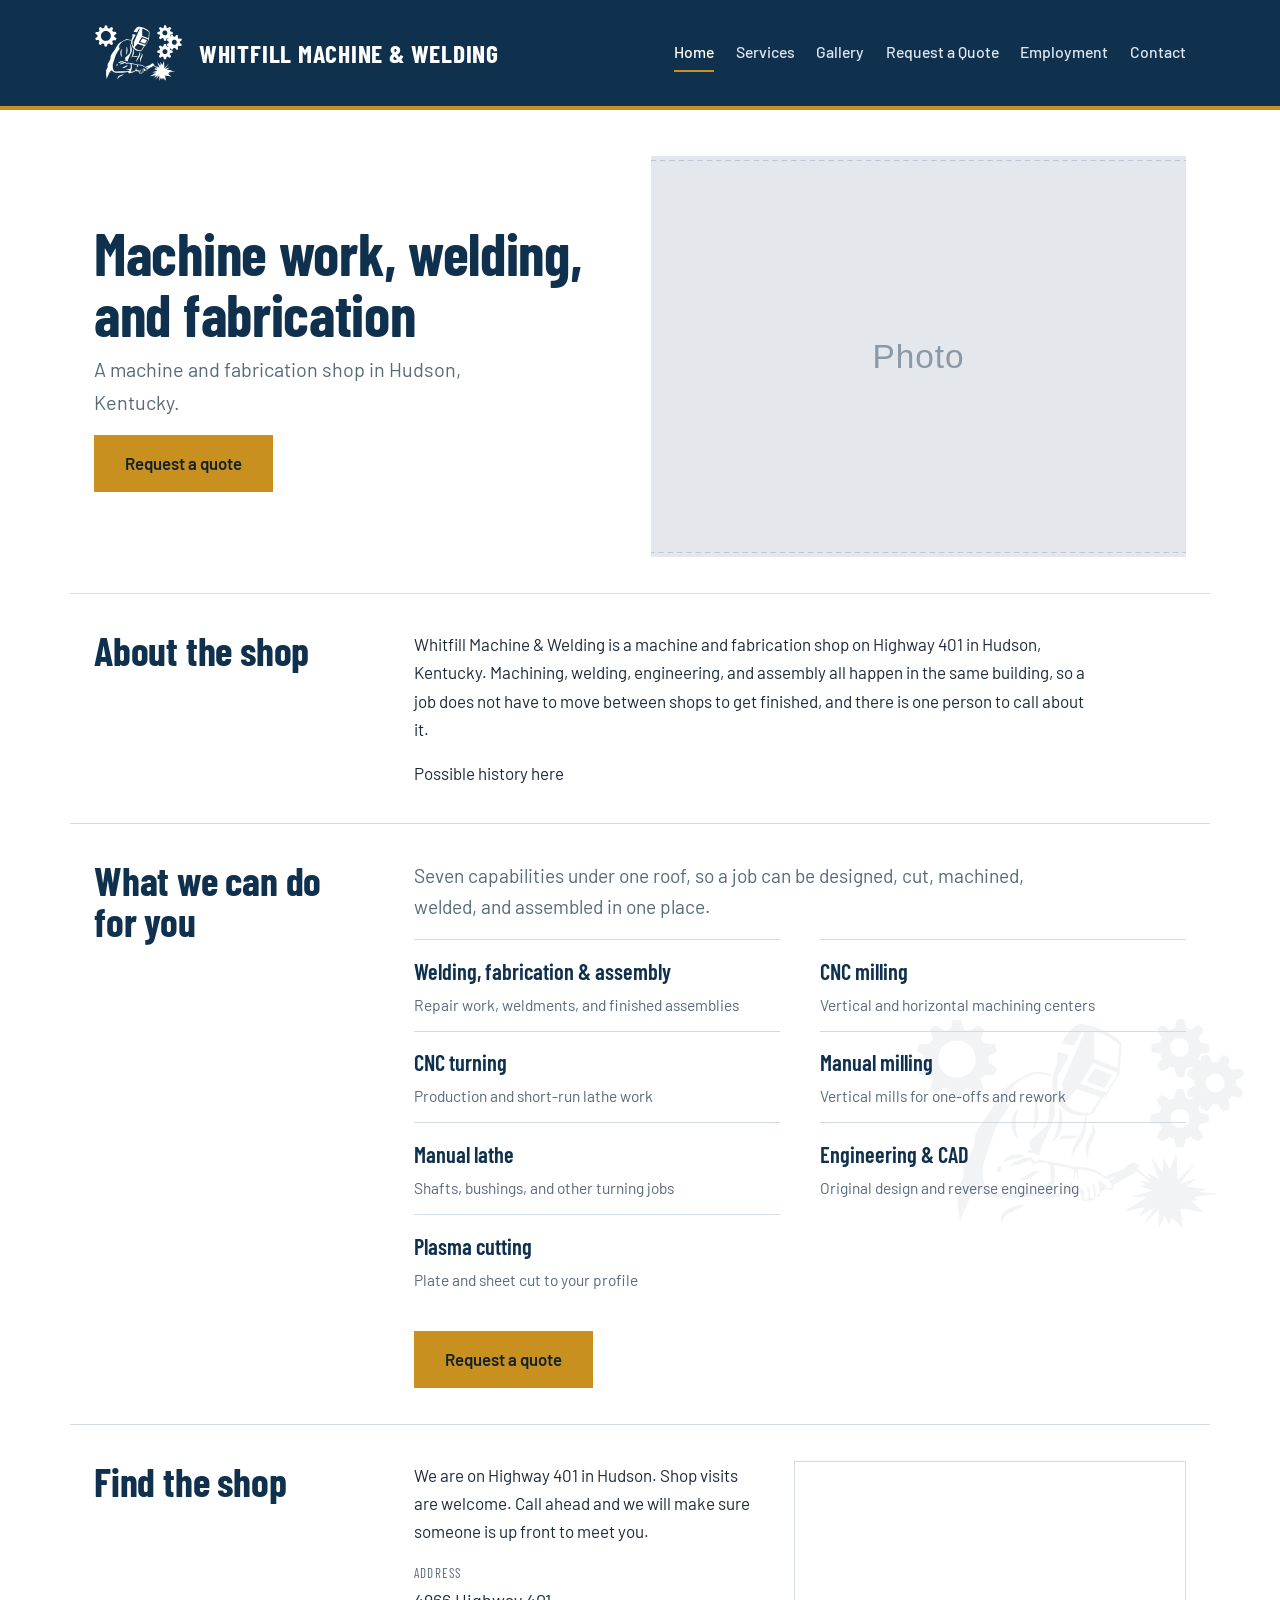
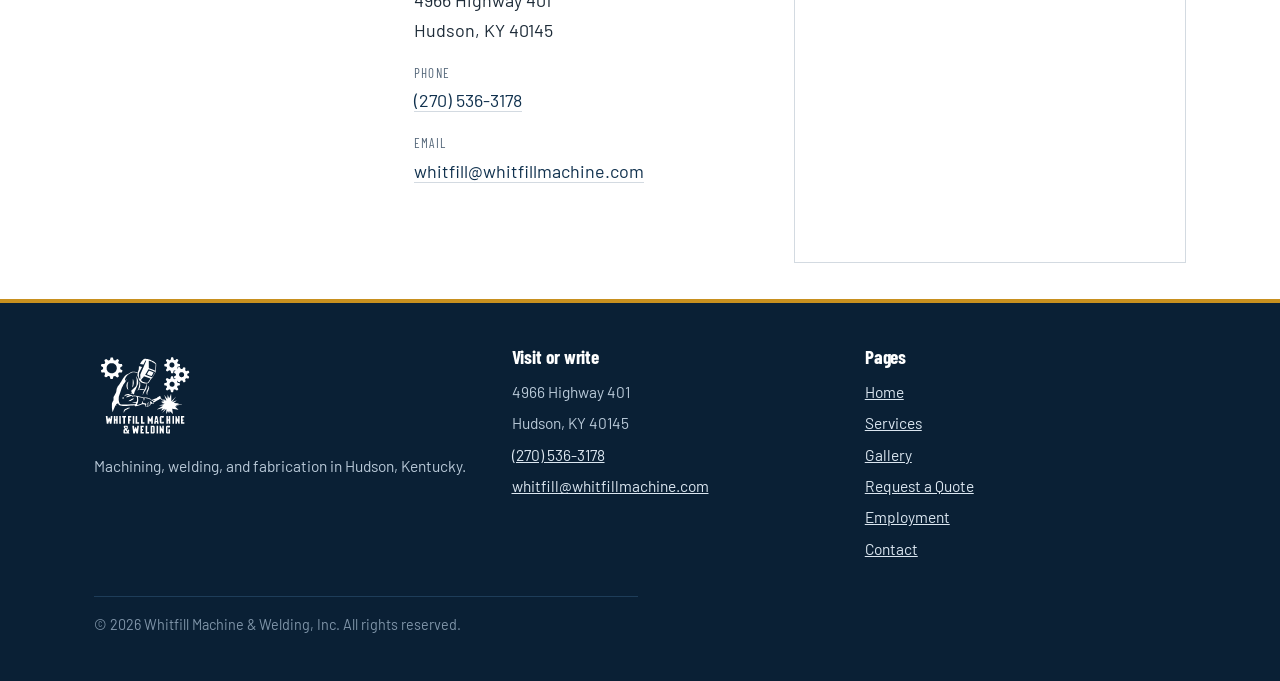
<file: index.html>
<!DOCTYPE html>
<html lang="en">
<head>
<meta charset="utf-8">
<meta name="viewport" content="width=device-width, initial-scale=1">
<title>Home | Whitfill Machine &amp; Welding</title>
<meta name="description" content="Whitfill Machine &amp; Welding, Inc. Machining, welding, and fabrication in Hudson, Kentucky.">
<link rel="canonical" href="https://whitfillmachine.com/index.html">
<meta property="og:type" content="website">
<meta property="og:site_name" content="Whitfill Machine &amp; Welding">
<meta property="og:title" content="Home | Whitfill Machine &amp; Welding">
<meta property="og:description" content="Whitfill Machine &amp; Welding, Inc. Machining, welding, and fabrication in Hudson, Kentucky.">
<meta property="og:url" content="https://whitfillmachine.com/index.html">
<meta property="og:image" content="https://whitfillmachine.com/assets/img/og-image.png">
<meta name="twitter:card" content="summary_large_image">
<link rel="icon" href="assets/img/mark-navy.svg" type="image/svg+xml">
<link rel="preconnect" href="https://fonts.googleapis.com">
<link rel="preconnect" href="https://fonts.gstatic.com" crossorigin>
<link href="https://fonts.googleapis.com/css2?family=Barlow+Condensed:wght@500;600;700&family=Barlow:wght@400;500;600&display=swap" rel="stylesheet">
<link rel="stylesheet" href="assets/css/style.css">
</head>
<body>
<a class="skip" href="#main">Skip to content</a>

<header class="masthead">
  <div class="wrap masthead__inner">
    <a class="brand" href="index.html">
      <img src="assets/img/mark-white.svg" alt="">
      <span class="brand__name">Whitfill Machine &amp; Welding</span>
    </a>
    <nav class="nav" aria-label="Main">
      <ul><li><a href="index.html" aria-current="page">Home</a></li><li><a href="services.html">Services</a></li><li><a href="gallery.html">Gallery</a></li><li><a href="quote.html">Request a Quote</a></li><li><a href="employment.html">Employment</a></li><li><a href="contact.html">Contact</a></li></ul>
    </nav>
  </div>
</header>

<main id="main">
  <section class="section hero">
    <div class="wrap hero__grid">
      <div>
        <h1>Machine work, welding, and fabrication</h1>
        <p class="lede">A machine and fabrication shop in Hudson, Kentucky.</p>
        <p><a class="btn" href="quote.html">Request a quote</a></p>
      </div>
      <img class="hero__photo" src="assets/img/placeholder-hero.svg" alt="">
    </div>
  </section>

  <section class="section section--divided">
    <div class="wrap editorial">
      <div>
        <h2>About the shop</h2>
      </div>
      <div>
        <p>Whitfill Machine &amp; Welding is a machine and fabrication shop on Highway 401 in
           Hudson, Kentucky. Machining, welding, engineering, and assembly all happen in the
           same building, so a job does not have to move between shops to get finished, and
           there is one person to call about it.</p>
        <p>Possible history here</p>
      </div>
    </div>
  </section>

  <section class="section section--divided section--mark">
    <div class="wrap editorial">
      <div>
        <h2>What we can do for you</h2>
      </div>
      <div>
        <p class="lede">Seven capabilities under one roof, so a job can be designed, cut, machined,
           welded, and assembled in one place.</p>
        <ul class="caps"><li><a href="services.html#welding"><strong>Welding, fabrication &amp; assembly</strong><span>Repair work, weldments, and finished assemblies</span></a></li><li><a href="services.html#cnc-mill"><strong>CNC milling</strong><span>Vertical and horizontal machining centers</span></a></li><li><a href="services.html#cnc-lathe"><strong>CNC turning</strong><span>Production and short-run lathe work</span></a></li><li><a href="services.html#mill"><strong>Manual milling</strong><span>Vertical mills for one-offs and rework</span></a></li><li><a href="services.html#lathe"><strong>Manual lathe</strong><span>Shafts, bushings, and other turning jobs</span></a></li><li><a href="services.html#cad"><strong>Engineering &amp; CAD</strong><span>Original design and reverse engineering</span></a></li><li><a href="services.html#plasma"><strong>Plasma cutting</strong><span>Plate and sheet cut to your profile</span></a></li></ul>
        <p style="margin-top:1.6rem"><a class="btn" href="quote.html">Request a quote</a></p>
      </div>
    </div>
  </section>

  <section class="section section--divided">
    <div class="wrap editorial">
      <div>
        <h2>Find the shop</h2>
      </div>
      <div class="split">
        <div>
          <p>We are on Highway 401 in Hudson. Shop visits are welcome. Call ahead and we will
             make sure someone is up front to meet you.</p>
          <dl class="details">
            <dt>Address</dt>
            <dd>4966 Highway 401<br>Hudson, KY 40145</dd>
            <dt>Phone</dt>
            <dd><a href="tel:+12705363178">(270) 536-3178</a></dd>
            <dt>Email</dt>
            <dd><a href="mailto:whitfill@whitfillmachine.com">whitfill@whitfillmachine.com</a></dd>
          </dl>
        </div>
        <div class="map"><iframe title="Map to Whitfill Machine &amp; Welding, 4966 Highway 401, Hudson, Kentucky" loading="lazy" src="https://maps.google.com/maps?q=4966%20Highway%20401,%20Hudson,%20KY%2040145&amp;z=14&amp;output=embed"></iframe></div>
      </div>
    </div>
  </section>

</main>

<footer class="footer">
  <div class="wrap">
    <div class="footer__grid">
      <div>
        <img src="assets/img/logo-white.svg" alt="Whitfill Machine &amp; Welding">
        <p>Machining, welding, and fabrication in Hudson, Kentucky.</p>
      </div>
      <div>
        <h2>Visit or write</h2>
        <ul>
          <li>4966 Highway 401</li>
          <li>Hudson, KY 40145</li>
          <li><a href="tel:+12705363178">(270) 536-3178</a></li>
          <li><a href="mailto:whitfill@whitfillmachine.com">whitfill@whitfillmachine.com</a></li>
        </ul>
      </div>
      <div>
        <h2>Pages</h2>
        <ul><li><a href="index.html">Home</a></li><li><a href="services.html">Services</a></li><li><a href="gallery.html">Gallery</a></li><li><a href="quote.html">Request a Quote</a></li><li><a href="employment.html">Employment</a></li><li><a href="contact.html">Contact</a></li></ul>
      </div>
    </div>
    <p class="footer__base">&copy; 2026 Whitfill Machine &amp; Welding, Inc. All rights reserved.</p>
  </div>
</footer>
</body>
</html>
</file>
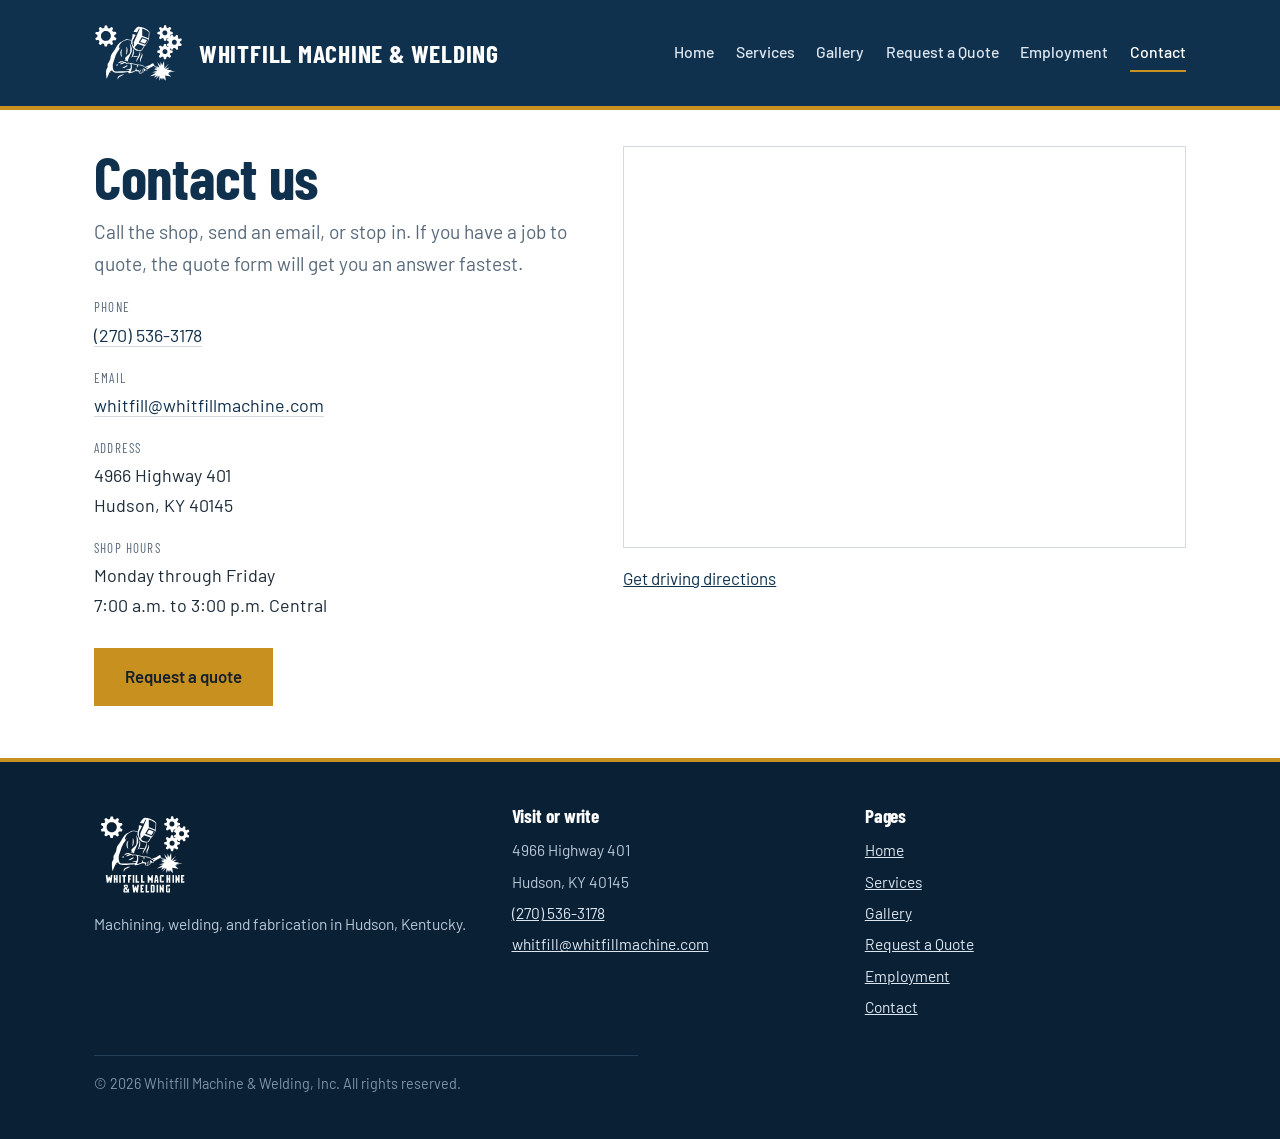
<file: contact.html>
<!DOCTYPE html>
<html lang="en">
<head>
<meta charset="utf-8">
<meta name="viewport" content="width=device-width, initial-scale=1">
<title>Contact | Whitfill Machine &amp; Welding</title>
<meta name="description" content="Phone, email, address, and a map to our shop on Highway 401 in Hudson, Kentucky.">
<link rel="canonical" href="https://whitfillmachine.com/contact.html">
<meta property="og:type" content="website">
<meta property="og:site_name" content="Whitfill Machine &amp; Welding">
<meta property="og:title" content="Contact | Whitfill Machine &amp; Welding">
<meta property="og:description" content="Phone, email, address, and a map to our shop on Highway 401 in Hudson, Kentucky.">
<meta property="og:url" content="https://whitfillmachine.com/contact.html">
<meta property="og:image" content="https://whitfillmachine.com/assets/img/og-image.png">
<meta name="twitter:card" content="summary_large_image">
<link rel="icon" href="assets/img/mark-navy.svg" type="image/svg+xml">
<link rel="preconnect" href="https://fonts.googleapis.com">
<link rel="preconnect" href="https://fonts.gstatic.com" crossorigin>
<link href="https://fonts.googleapis.com/css2?family=Barlow+Condensed:wght@500;600;700&family=Barlow:wght@400;500;600&display=swap" rel="stylesheet">
<link rel="stylesheet" href="assets/css/style.css">
</head>
<body>
<a class="skip" href="#main">Skip to content</a>

<header class="masthead">
  <div class="wrap masthead__inner">
    <a class="brand" href="index.html">
      <img src="assets/img/mark-white.svg" alt="">
      <span class="brand__name">Whitfill Machine &amp; Welding</span>
    </a>
    <nav class="nav" aria-label="Main">
      <ul><li><a href="index.html">Home</a></li><li><a href="services.html">Services</a></li><li><a href="gallery.html">Gallery</a></li><li><a href="quote.html">Request a Quote</a></li><li><a href="employment.html">Employment</a></li><li><a href="contact.html" aria-current="page">Contact</a></li></ul>
    </nav>
  </div>
</header>

<main id="main">
  <section class="section">
    <div class="wrap split">
      <div>
        <h1>Contact us</h1>
        <p class="lede">Call the shop, send an email, or stop in. If you have a job to quote,
           the quote form will get you an answer fastest.</p>
        <dl class="details">
          <dt>Phone</dt>
          <dd><a href="tel:+12705363178">(270) 536-3178</a></dd>
          <dt>Email</dt>
          <dd><a href="mailto:whitfill@whitfillmachine.com">whitfill@whitfillmachine.com</a></dd>
          <dt>Address</dt>
          <dd>4966 Highway 401<br>Hudson, KY 40145</dd>
          <dt>Shop hours</dt>
          <dd>Monday through Friday<br>7:00 a.m. to 3:00 p.m. Central</dd>
        </dl>
        <p style="margin-top:1.75rem"><a class="btn" href="quote.html">Request a quote</a></p>
      </div>
      <div>
        <div class="map"><iframe title="Map to Whitfill Machine &amp; Welding, 4966 Highway 401, Hudson, Kentucky" loading="lazy" src="https://maps.google.com/maps?q=4966%20Highway%20401,%20Hudson,%20KY%2040145&amp;z=14&amp;output=embed"></iframe></div>
        <p style="margin-top:1rem"><a href="https://www.google.com/maps/dir/?api=1&amp;destination=4966%20Highway%20401,%20Hudson,%20KY%2040145"
           target="_blank" rel="noopener">Get driving directions</a></p>
      </div>
    </div>
  </section>

</main>

<footer class="footer">
  <div class="wrap">
    <div class="footer__grid">
      <div>
        <img src="assets/img/logo-white.svg" alt="Whitfill Machine &amp; Welding">
        <p>Machining, welding, and fabrication in Hudson, Kentucky.</p>
      </div>
      <div>
        <h2>Visit or write</h2>
        <ul>
          <li>4966 Highway 401</li>
          <li>Hudson, KY 40145</li>
          <li><a href="tel:+12705363178">(270) 536-3178</a></li>
          <li><a href="mailto:whitfill@whitfillmachine.com">whitfill@whitfillmachine.com</a></li>
        </ul>
      </div>
      <div>
        <h2>Pages</h2>
        <ul><li><a href="index.html">Home</a></li><li><a href="services.html">Services</a></li><li><a href="gallery.html">Gallery</a></li><li><a href="quote.html">Request a Quote</a></li><li><a href="employment.html">Employment</a></li><li><a href="contact.html">Contact</a></li></ul>
      </div>
    </div>
    <p class="footer__base">&copy; 2026 Whitfill Machine &amp; Welding, Inc. All rights reserved.</p>
  </div>
</footer>
</body>
</html>
</file>
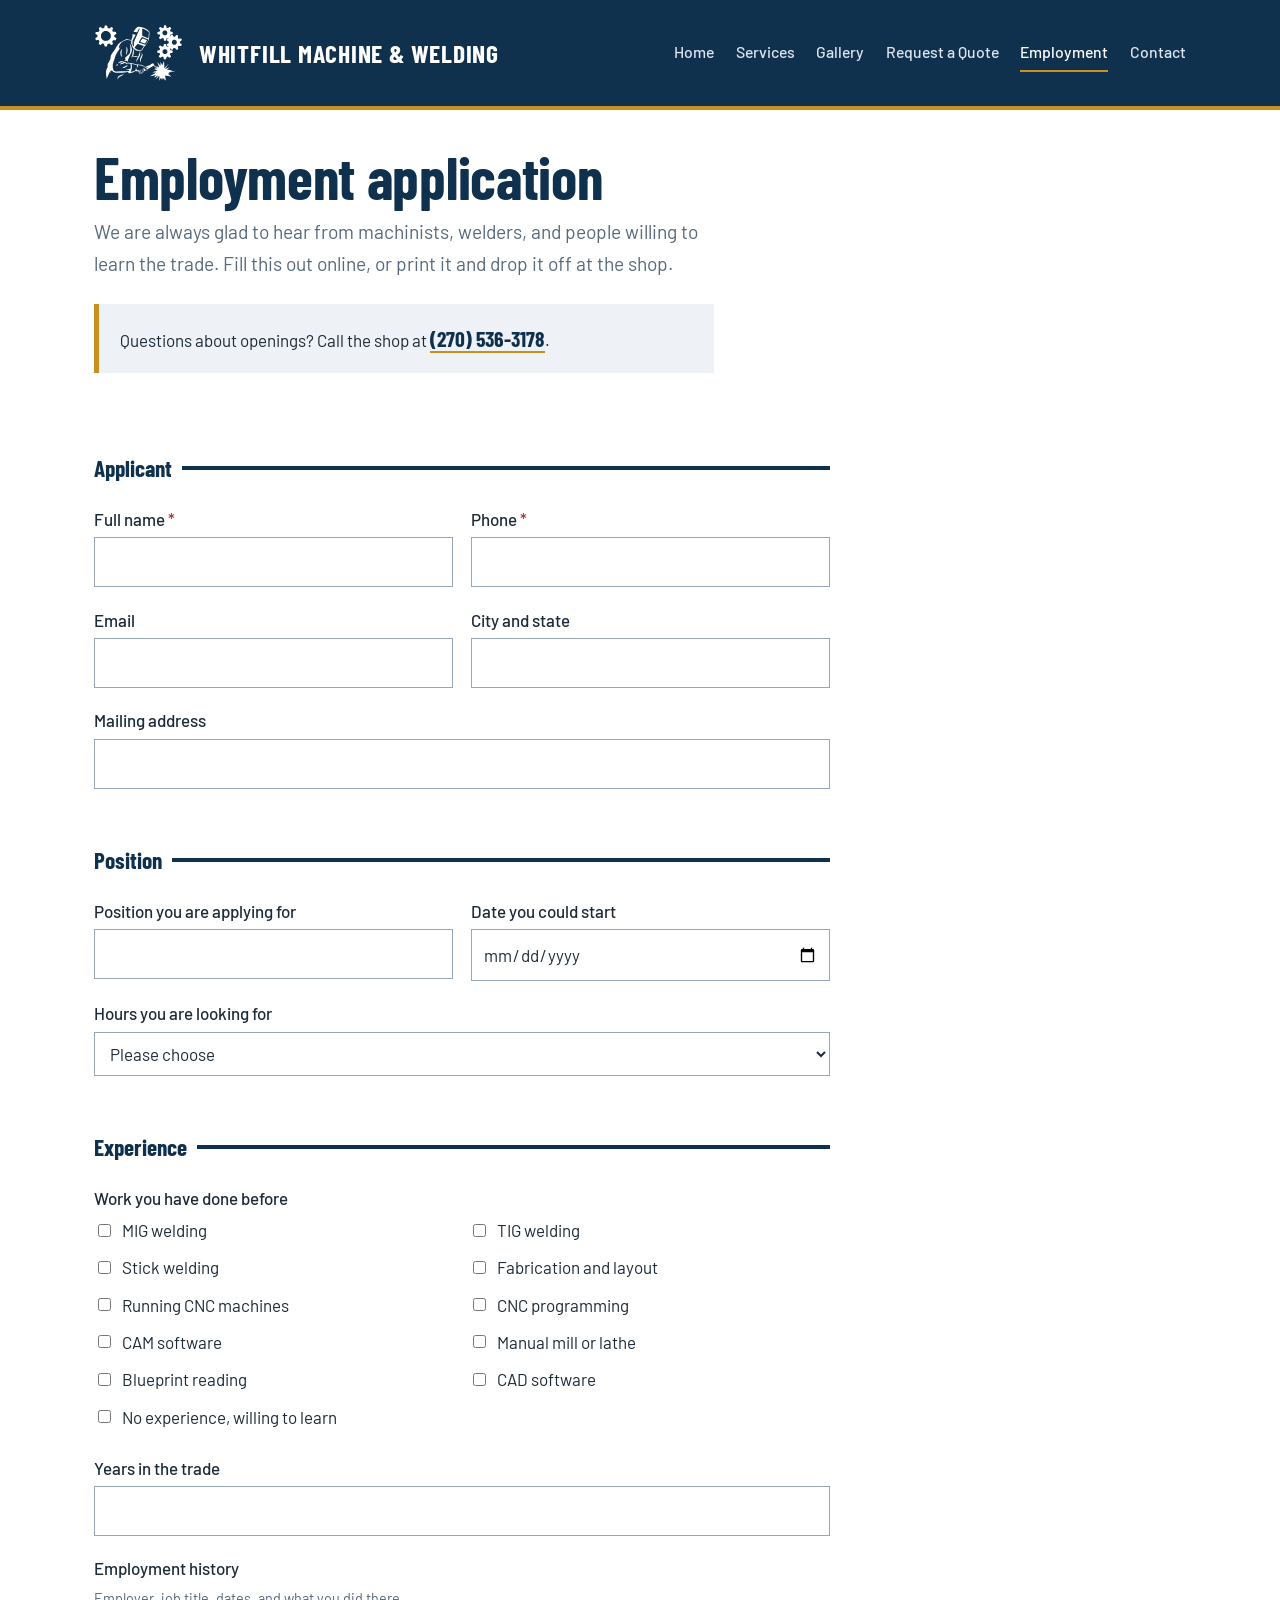
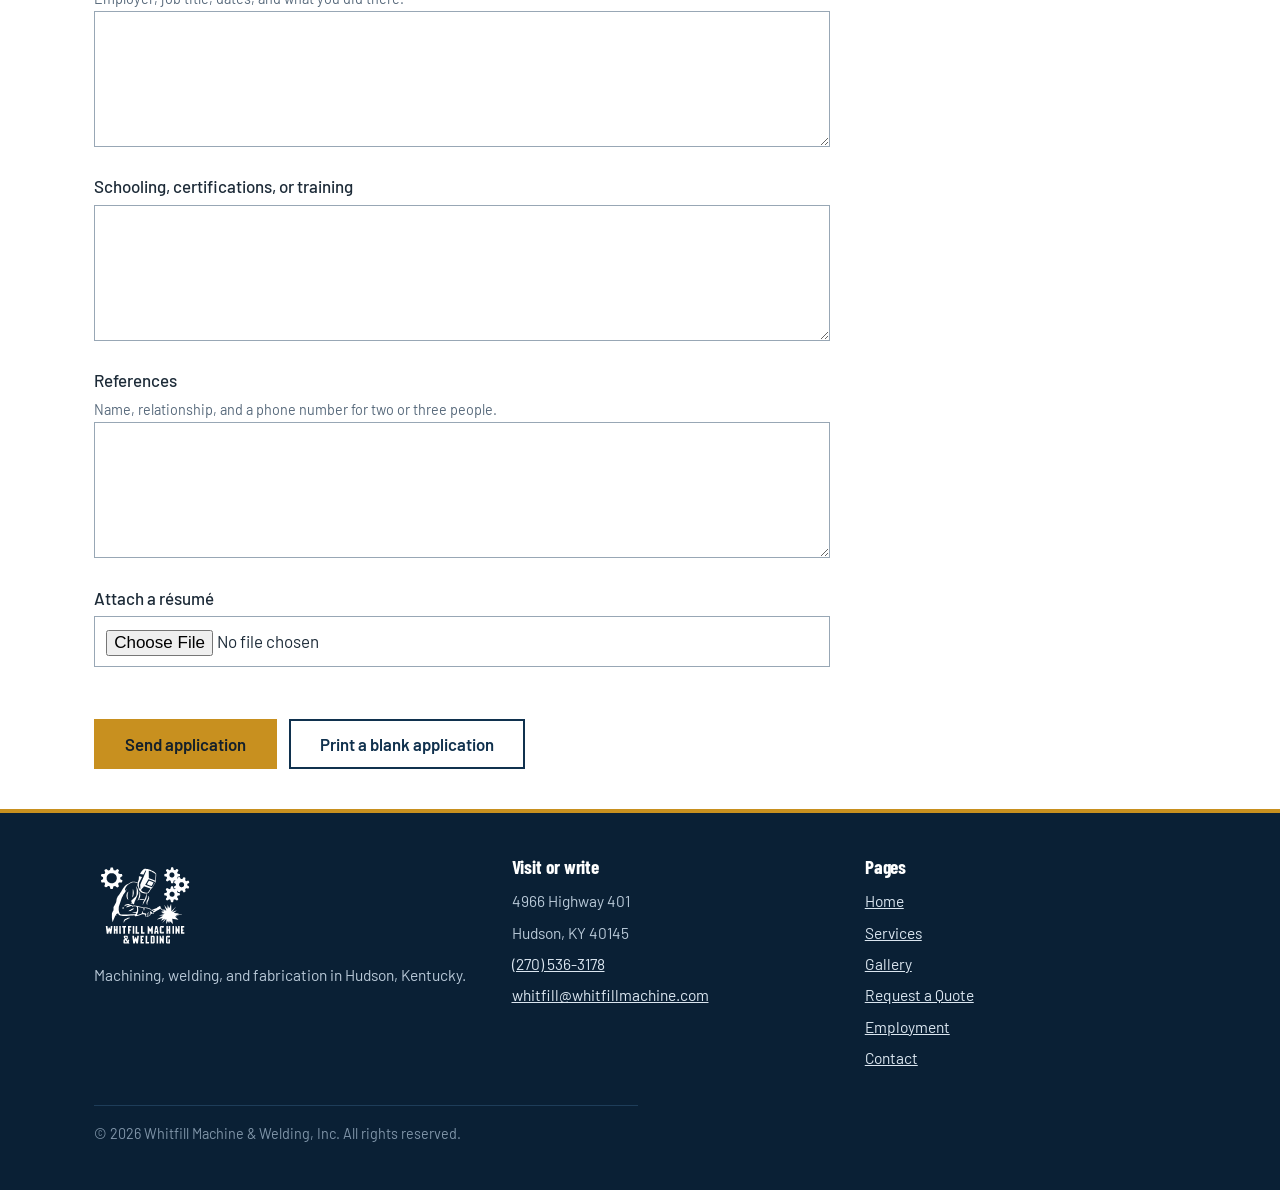
<file: employment.html>
<!DOCTYPE html>
<html lang="en">
<head>
<meta charset="utf-8">
<meta name="viewport" content="width=device-width, initial-scale=1">
<title>Employment | Whitfill Machine &amp; Welding</title>
<meta name="description" content="Apply to work at Whitfill Machine &amp; Welding in Hudson, Kentucky.">
<link rel="canonical" href="https://whitfillmachine.com/employment.html">
<meta property="og:type" content="website">
<meta property="og:site_name" content="Whitfill Machine &amp; Welding">
<meta property="og:title" content="Employment | Whitfill Machine &amp; Welding">
<meta property="og:description" content="Apply to work at Whitfill Machine &amp; Welding in Hudson, Kentucky.">
<meta property="og:url" content="https://whitfillmachine.com/employment.html">
<meta property="og:image" content="https://whitfillmachine.com/assets/img/og-image.png">
<meta name="twitter:card" content="summary_large_image">
<link rel="icon" href="assets/img/mark-navy.svg" type="image/svg+xml">
<link rel="preconnect" href="https://fonts.googleapis.com">
<link rel="preconnect" href="https://fonts.gstatic.com" crossorigin>
<link href="https://fonts.googleapis.com/css2?family=Barlow+Condensed:wght@500;600;700&family=Barlow:wght@400;500;600&display=swap" rel="stylesheet">
<link rel="stylesheet" href="assets/css/style.css">
</head>
<body>
<a class="skip" href="#main">Skip to content</a>

<header class="masthead">
  <div class="wrap masthead__inner">
    <a class="brand" href="index.html">
      <img src="assets/img/mark-white.svg" alt="">
      <span class="brand__name">Whitfill Machine &amp; Welding</span>
    </a>
    <nav class="nav" aria-label="Main">
      <ul><li><a href="index.html">Home</a></li><li><a href="services.html">Services</a></li><li><a href="gallery.html">Gallery</a></li><li><a href="quote.html">Request a Quote</a></li><li><a href="employment.html" aria-current="page">Employment</a></li><li><a href="contact.html">Contact</a></li></ul>
    </nav>
  </div>
</header>

<main id="main">
  <section class="section">
    <div class="wrap">
      <h1>Employment application</h1>
      <p class="lede">We are always glad to hear from machinists, welders, and people willing
         to learn the trade. Fill this out online, or print it and drop it off at the shop.</p>
      <div class="callout">
        <p>Questions about openings? Call the shop at
           <a href="tel:+12705363178">(270) 536-3178</a>.</p>
      </div>
      <p class="print-only">Whitfill Machine &amp; Welding, Inc.<br>4966 Highway 401,
         Hudson, KY 40145<br>(270) 536-3178</p>
    </div>
  </section>
  <section class="section section--tight">
    <div class="wrap">
      <form class="form" name="employment" method="post" enctype="multipart/form-data" netlify>
        <fieldset class="fieldset">
          <legend>Applicant</legend>
          <div class="row row--2">
            <div class="field">
              <label for="a-name">Full name <span class="req">*</span></label>
              <input id="a-name" name="name" type="text" autocomplete="name" required>
            </div>
            <div class="field">
              <label for="a-phone">Phone <span class="req">*</span></label>
              <input id="a-phone" name="phone" type="tel" autocomplete="tel" required>
            </div>
          </div>
          <div class="row row--2">
            <div class="field">
              <label for="a-email">Email</label>
              <input id="a-email" name="email" type="email" autocomplete="email">
            </div>
            <div class="field">
              <label for="a-city">City and state</label>
              <input id="a-city" name="city_state" type="text">
            </div>
          </div>
          <div class="field">
            <label for="a-address">Mailing address</label>
            <input id="a-address" name="address" type="text" autocomplete="street-address">
          </div>
        </fieldset>

        <fieldset class="fieldset">
          <legend>Position</legend>
          <div class="row row--2">
            <div class="field">
              <label for="a-pos">Position you are applying for</label>
              <input id="a-pos" name="position" type="text">
            </div>
            <div class="field">
              <label for="a-start">Date you could start</label>
              <input id="a-start" name="start_date" type="date">
            </div>
          </div>
          <div class="field">
            <label for="a-hours">Hours you are looking for</label>
            <select id="a-hours" name="hours">
              <option value="">Please choose</option>
              <option>Full time</option>
              <option>Part time</option>
              <option>Either</option>
            </select>
          </div>
        </fieldset>

        <fieldset class="fieldset">
          <legend>Experience</legend>
          <div class="field">
            <span class="group-label" id="skill-label">Work you have done before</span>
            <div class="checks" role="group" aria-labelledby="skill-label">
              <label><input type="checkbox" name="skill" value="MIG welding"> MIG welding</label>
              <label><input type="checkbox" name="skill" value="TIG welding"> TIG welding</label>
              <label><input type="checkbox" name="skill" value="Stick welding"> Stick welding</label>
              <label><input type="checkbox" name="skill" value="Fabrication"> Fabrication and layout</label>
              <label><input type="checkbox" name="skill" value="CNC operating"> Running CNC machines</label>
              <label><input type="checkbox" name="skill" value="CNC programming"> CNC programming</label>
              <label><input type="checkbox" name="skill" value="CAM software"> CAM software</label>
              <label><input type="checkbox" name="skill" value="Manual machining"> Manual mill or lathe</label>
              <label><input type="checkbox" name="skill" value="Blueprint reading"> Blueprint reading</label>
              <label><input type="checkbox" name="skill" value="CAD software"> CAD software</label>
              <label><input type="checkbox" name="skill" value="No experience"> No experience, willing to learn</label>
            </div>
          </div>
          <div class="field">
            <label for="a-years">Years in the trade</label>
            <input id="a-years" name="years" type="text">
          </div>
          <div class="field">
            <label for="a-history">Employment history</label>
            <span class="hint">Employer, job title, dates, and what you did there.</span>
            <textarea id="a-history" name="history"></textarea>
          </div>
          <div class="field">
            <label for="a-edu">Schooling, certifications, or training</label>
            <textarea id="a-edu" name="education"></textarea>
          </div>
          <div class="field">
            <label for="a-refs">References</label>
            <span class="hint">Name, relationship, and a phone number for two or three people.</span>
            <textarea id="a-refs" name="references"></textarea>
          </div>
          <div class="field">
            <label for="a-resume">Attach a r&eacute;sum&eacute;</label>
            <input id="a-resume" name="resume" type="file">
          </div>
        </fieldset>

        <div class="form__actions">
          <button class="btn" type="submit">Send application</button>
          <button class="btn btn--ghost" type="button" onclick="window.print()">Print a blank application</button>
        </div>
      </form>
    </div>
  </section>

</main>

<footer class="footer">
  <div class="wrap">
    <div class="footer__grid">
      <div>
        <img src="assets/img/logo-white.svg" alt="Whitfill Machine &amp; Welding">
        <p>Machining, welding, and fabrication in Hudson, Kentucky.</p>
      </div>
      <div>
        <h2>Visit or write</h2>
        <ul>
          <li>4966 Highway 401</li>
          <li>Hudson, KY 40145</li>
          <li><a href="tel:+12705363178">(270) 536-3178</a></li>
          <li><a href="mailto:whitfill@whitfillmachine.com">whitfill@whitfillmachine.com</a></li>
        </ul>
      </div>
      <div>
        <h2>Pages</h2>
        <ul><li><a href="index.html">Home</a></li><li><a href="services.html">Services</a></li><li><a href="gallery.html">Gallery</a></li><li><a href="quote.html">Request a Quote</a></li><li><a href="employment.html">Employment</a></li><li><a href="contact.html">Contact</a></li></ul>
      </div>
    </div>
    <p class="footer__base">&copy; 2026 Whitfill Machine &amp; Welding, Inc. All rights reserved.</p>
  </div>
</footer>
</body>
</html>
</file>
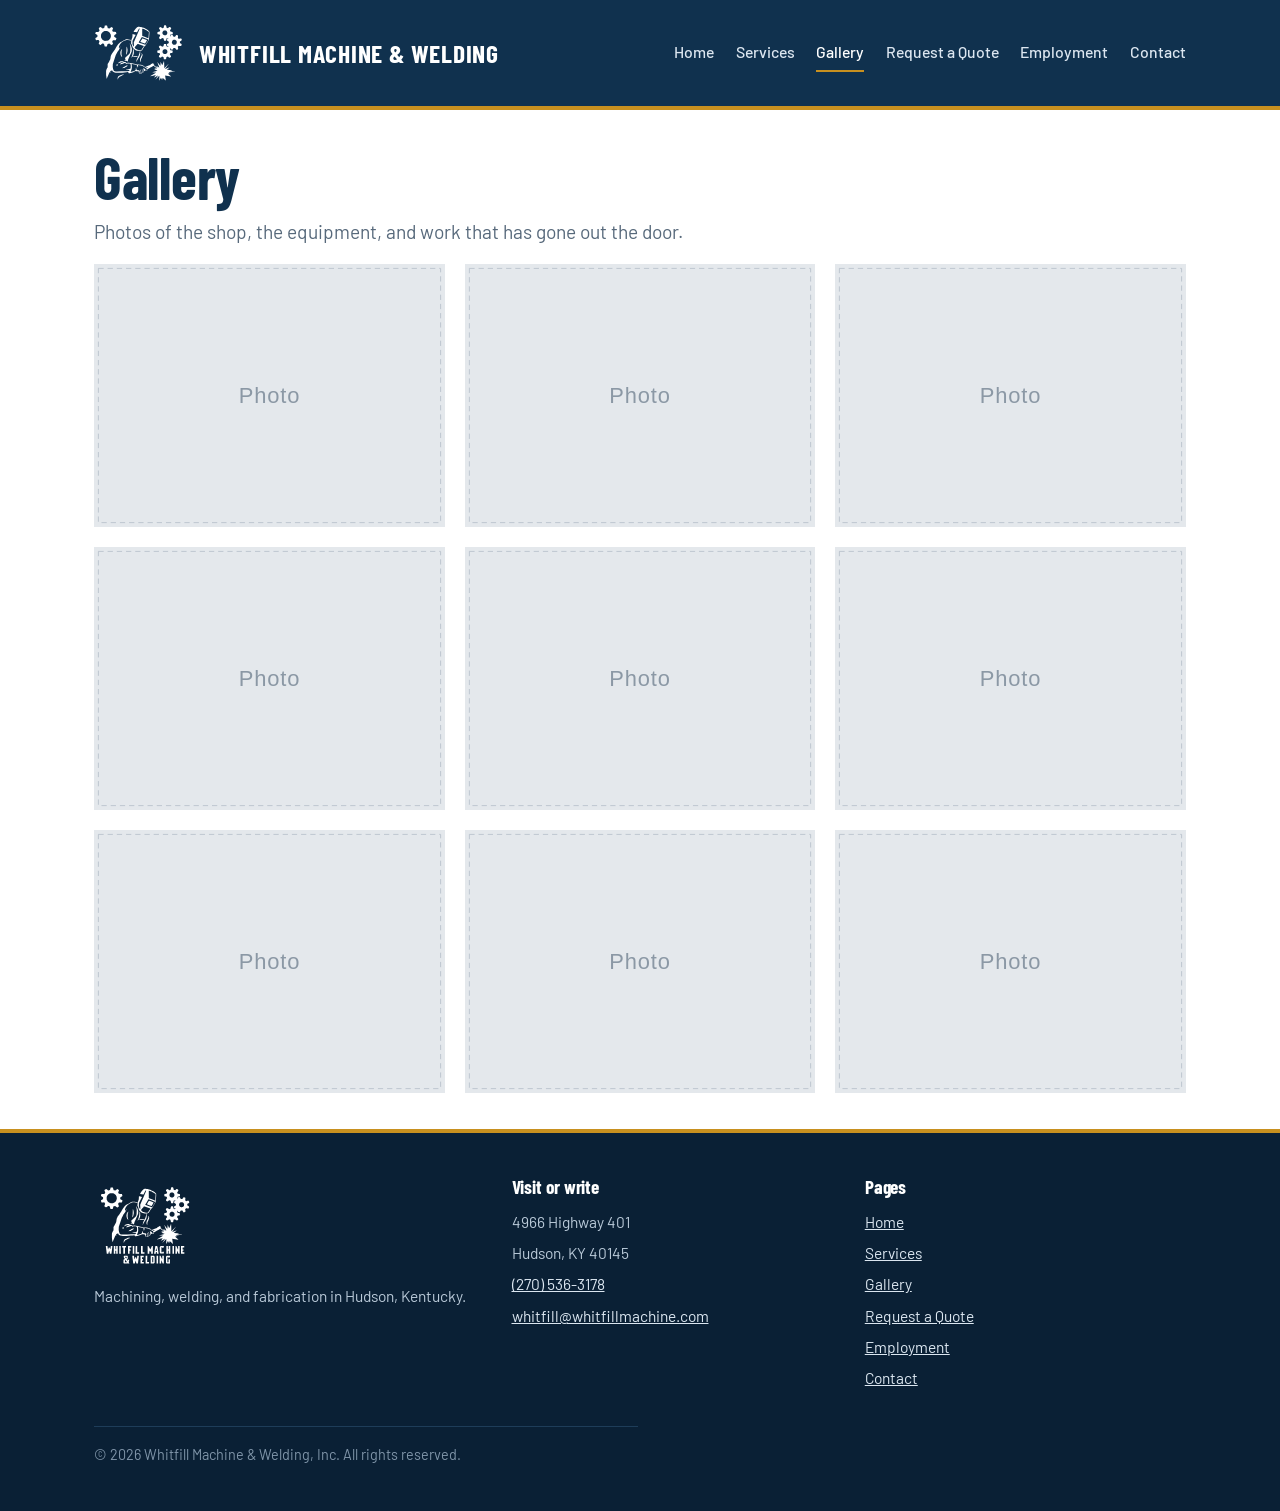
<file: gallery.html>
<!DOCTYPE html>
<html lang="en">
<head>
<meta charset="utf-8">
<meta name="viewport" content="width=device-width, initial-scale=1">
<title>Gallery | Whitfill Machine &amp; Welding</title>
<meta name="description" content="Photos of the shop, our equipment, and finished work.">
<link rel="canonical" href="https://whitfillmachine.com/gallery.html">
<meta property="og:type" content="website">
<meta property="og:site_name" content="Whitfill Machine &amp; Welding">
<meta property="og:title" content="Gallery | Whitfill Machine &amp; Welding">
<meta property="og:description" content="Photos of the shop, our equipment, and finished work.">
<meta property="og:url" content="https://whitfillmachine.com/gallery.html">
<meta property="og:image" content="https://whitfillmachine.com/assets/img/og-image.png">
<meta name="twitter:card" content="summary_large_image">
<link rel="icon" href="assets/img/mark-navy.svg" type="image/svg+xml">
<link rel="preconnect" href="https://fonts.googleapis.com">
<link rel="preconnect" href="https://fonts.gstatic.com" crossorigin>
<link href="https://fonts.googleapis.com/css2?family=Barlow+Condensed:wght@500;600;700&family=Barlow:wght@400;500;600&display=swap" rel="stylesheet">
<link rel="stylesheet" href="assets/css/style.css">
</head>
<body>
<a class="skip" href="#main">Skip to content</a>

<header class="masthead">
  <div class="wrap masthead__inner">
    <a class="brand" href="index.html">
      <img src="assets/img/mark-white.svg" alt="">
      <span class="brand__name">Whitfill Machine &amp; Welding</span>
    </a>
    <nav class="nav" aria-label="Main">
      <ul><li><a href="index.html">Home</a></li><li><a href="services.html">Services</a></li><li><a href="gallery.html" aria-current="page">Gallery</a></li><li><a href="quote.html">Request a Quote</a></li><li><a href="employment.html">Employment</a></li><li><a href="contact.html">Contact</a></li></ul>
    </nav>
  </div>
</header>

<main id="main">
  <section class="section">
    <div class="wrap">
      <h1>Gallery</h1>
      <p class="lede">Photos of the shop, the equipment, and work that has gone out the door.</p>
      <div class="gallery"><figure><img src="assets/img/placeholder-01.svg" alt=""></figure><figure><img src="assets/img/placeholder-02.svg" alt=""></figure><figure><img src="assets/img/placeholder-03.svg" alt=""></figure><figure><img src="assets/img/placeholder-04.svg" alt=""></figure><figure><img src="assets/img/placeholder-05.svg" alt=""></figure><figure><img src="assets/img/placeholder-06.svg" alt=""></figure><figure><img src="assets/img/placeholder-07.svg" alt=""></figure><figure><img src="assets/img/placeholder-08.svg" alt=""></figure><figure><img src="assets/img/placeholder-09.svg" alt=""></figure></div>
    </div>
  </section>

</main>

<footer class="footer">
  <div class="wrap">
    <div class="footer__grid">
      <div>
        <img src="assets/img/logo-white.svg" alt="Whitfill Machine &amp; Welding">
        <p>Machining, welding, and fabrication in Hudson, Kentucky.</p>
      </div>
      <div>
        <h2>Visit or write</h2>
        <ul>
          <li>4966 Highway 401</li>
          <li>Hudson, KY 40145</li>
          <li><a href="tel:+12705363178">(270) 536-3178</a></li>
          <li><a href="mailto:whitfill@whitfillmachine.com">whitfill@whitfillmachine.com</a></li>
        </ul>
      </div>
      <div>
        <h2>Pages</h2>
        <ul><li><a href="index.html">Home</a></li><li><a href="services.html">Services</a></li><li><a href="gallery.html">Gallery</a></li><li><a href="quote.html">Request a Quote</a></li><li><a href="employment.html">Employment</a></li><li><a href="contact.html">Contact</a></li></ul>
      </div>
    </div>
    <p class="footer__base">&copy; 2026 Whitfill Machine &amp; Welding, Inc. All rights reserved.</p>
  </div>
</footer>
</body>
</html>
</file>
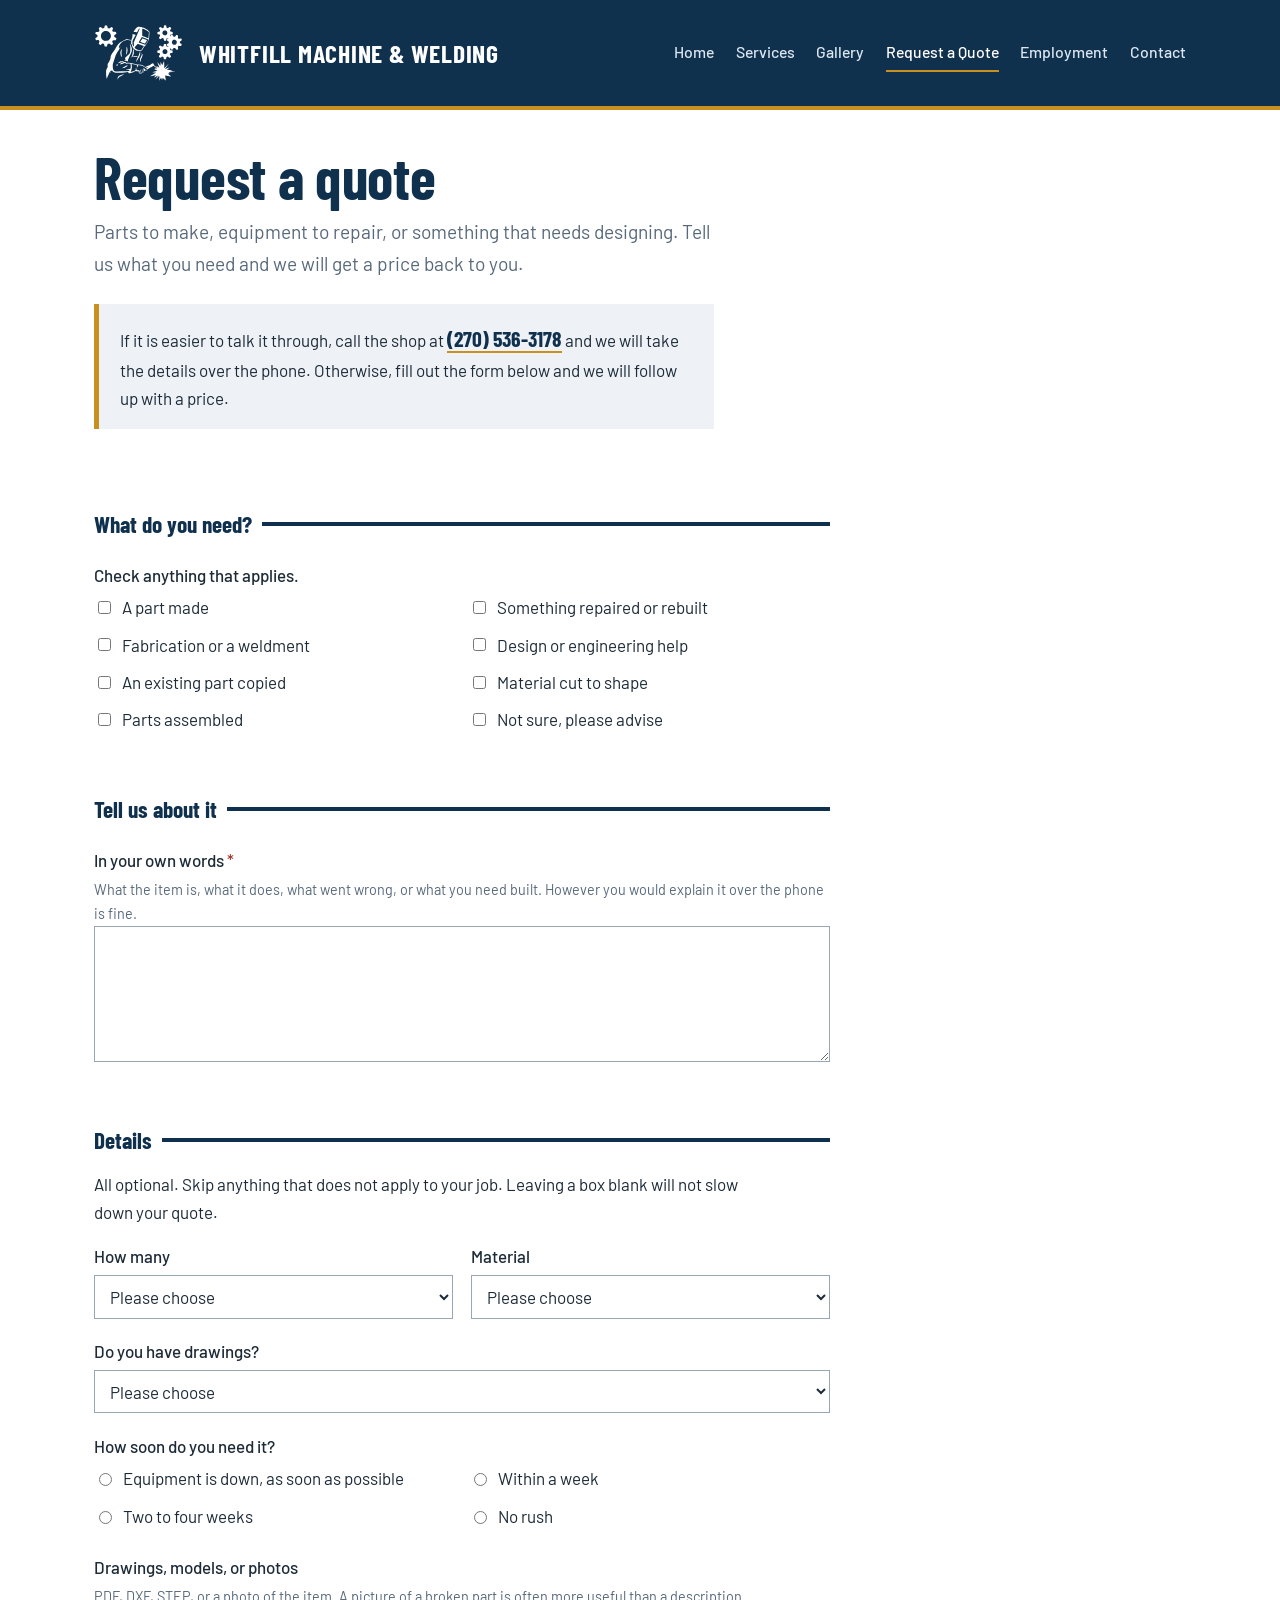
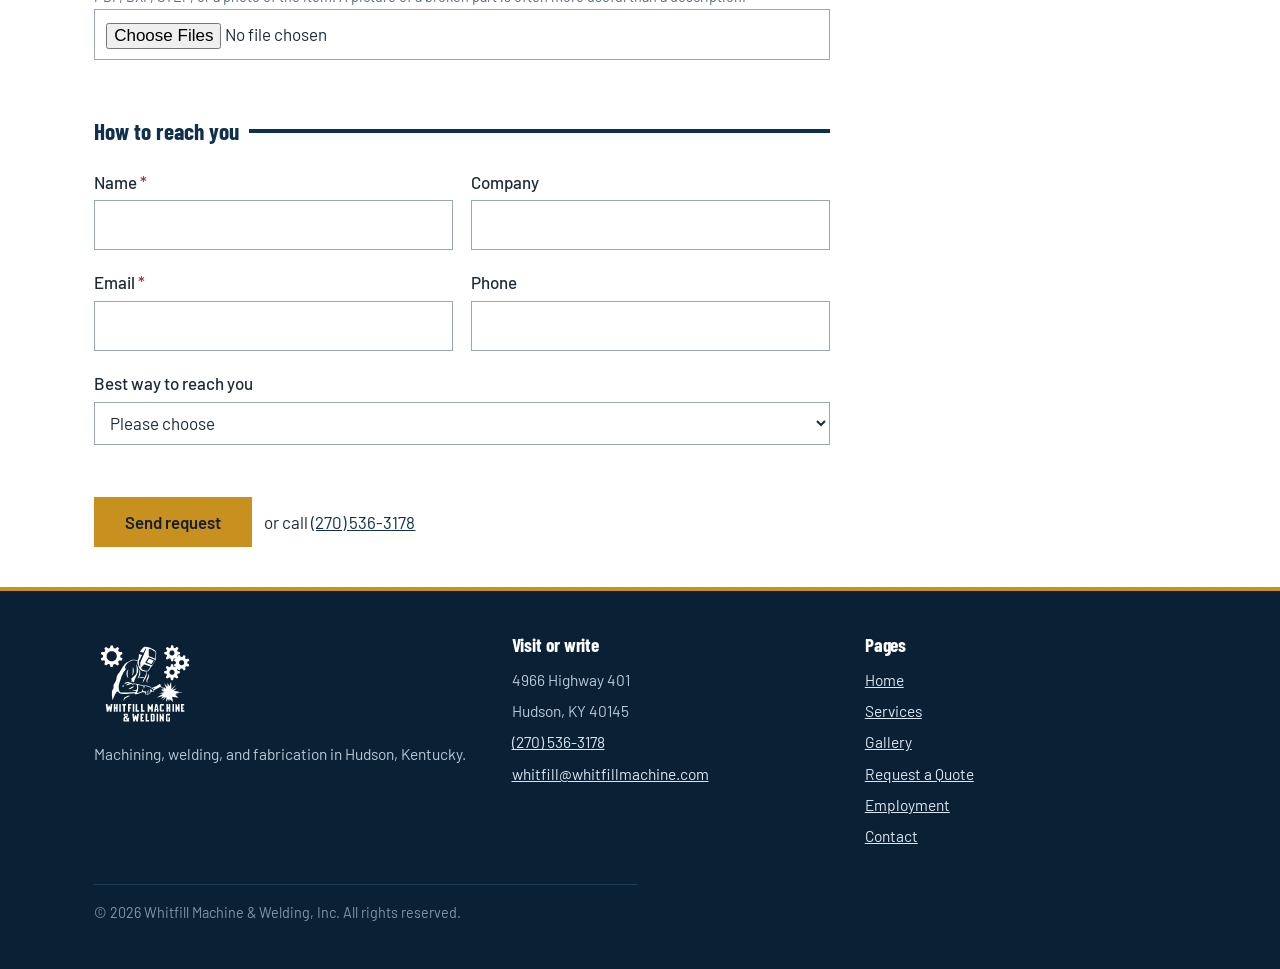
<file: quote.html>
<!DOCTYPE html>
<html lang="en">
<head>
<meta charset="utf-8">
<meta name="viewport" content="width=device-width, initial-scale=1">
<title>Request a Quote | Whitfill Machine &amp; Welding</title>
<meta name="description" content="Tell us what you need, whether it is parts, repairs, fabrication, or design, and we will quote it.">
<link rel="canonical" href="https://whitfillmachine.com/quote.html">
<meta property="og:type" content="website">
<meta property="og:site_name" content="Whitfill Machine &amp; Welding">
<meta property="og:title" content="Request a Quote | Whitfill Machine &amp; Welding">
<meta property="og:description" content="Tell us what you need, whether it is parts, repairs, fabrication, or design, and we will quote it.">
<meta property="og:url" content="https://whitfillmachine.com/quote.html">
<meta property="og:image" content="https://whitfillmachine.com/assets/img/og-image.png">
<meta name="twitter:card" content="summary_large_image">
<link rel="icon" href="assets/img/mark-navy.svg" type="image/svg+xml">
<link rel="preconnect" href="https://fonts.googleapis.com">
<link rel="preconnect" href="https://fonts.gstatic.com" crossorigin>
<link href="https://fonts.googleapis.com/css2?family=Barlow+Condensed:wght@500;600;700&family=Barlow:wght@400;500;600&display=swap" rel="stylesheet">
<link rel="stylesheet" href="assets/css/style.css">
</head>
<body>
<a class="skip" href="#main">Skip to content</a>

<header class="masthead">
  <div class="wrap masthead__inner">
    <a class="brand" href="index.html">
      <img src="assets/img/mark-white.svg" alt="">
      <span class="brand__name">Whitfill Machine &amp; Welding</span>
    </a>
    <nav class="nav" aria-label="Main">
      <ul><li><a href="index.html">Home</a></li><li><a href="services.html">Services</a></li><li><a href="gallery.html">Gallery</a></li><li><a href="quote.html" aria-current="page">Request a Quote</a></li><li><a href="employment.html">Employment</a></li><li><a href="contact.html">Contact</a></li></ul>
    </nav>
  </div>
</header>

<main id="main">
  <section class="section">
    <div class="wrap">
      <h1>Request a quote</h1>
      <p class="lede">Parts to make, equipment to repair, or something that needs designing.
         Tell us what you need and we will get a price back to you.</p>
      <div class="callout">
        <p>If it is easier to talk it through, call the shop at
           <a href="tel:+12705363178">(270) 536-3178</a> and we will take the details over the
           phone. Otherwise, fill out the form below and we will follow up with a price.</p>
      </div>
    </div>
  </section>
  <section class="section section--tight">
    <div class="wrap">
      <form class="form" name="quote" method="post" enctype="multipart/form-data" netlify>

        <fieldset class="fieldset">
          <legend>What do you need?</legend>
          <div class="field">
            <span class="group-label" id="need-label">Check anything that applies.</span>
            <div class="checks" role="group" aria-labelledby="need-label">
              <label><input type="checkbox" name="need" value="Make a part"> A part made</label>
              <label><input type="checkbox" name="need" value="Repair or rebuild"> Something repaired or rebuilt</label>
              <label><input type="checkbox" name="need" value="Fabrication or weldment"> Fabrication or a weldment</label>
              <label><input type="checkbox" name="need" value="Design or engineering"> Design or engineering help</label>
              <label><input type="checkbox" name="need" value="Reverse engineering"> An existing part copied</label>
              <label><input type="checkbox" name="need" value="Cutting only"> Material cut to shape</label>
              <label><input type="checkbox" name="need" value="Assembly"> Parts assembled</label>
              <label><input type="checkbox" name="need" value="Not sure"> Not sure, please advise</label>
            </div>
          </div>
        </fieldset>

        <fieldset class="fieldset">
          <legend>Tell us about it</legend>
          <div class="field">
            <label for="details">In your own words <span class="req">*</span></label>
            <span class="hint">What the item is, what it does, what went wrong, or what you
              need built. However you would explain it over the phone is fine.</span>
            <textarea id="details" name="details" required></textarea>
          </div>
        </fieldset>

        <fieldset class="fieldset">
          <legend>Details</legend>
          <p class="hint" style="margin-top:-.4rem">All optional. Skip anything that does not
             apply to your job. Leaving a box blank will not slow down your quote.</p>
          <div class="row row--2">
            <div class="field">
              <label for="qty">How many</label>
              <select id="qty" name="quantity">
                <option value="">Please choose</option>
                <option>Just one</option>
                <option>2 to 10</option>
                <option>11 to 50</option>
                <option>51 or more</option>
                <option>Not sure yet</option>
                <option>Not applicable</option>
              </select>
            </div>
            <div class="field">
              <label for="material">Material</label>
              <select id="material" name="material">
                <option value="">Please choose</option>
                <option>Steel</option>
                <option>Stainless steel</option>
                <option>Aluminum</option>
                <option>Cast iron</option>
                <option>Brass or bronze</option>
                <option>Plastic</option>
                <option>Something else</option>
                <option>Do not know</option>
              </select>
            </div>
          </div>
          <div class="field">
            <label for="drawings">Do you have drawings?</label>
            <select id="drawings" name="drawings">
              <option value="">Please choose</option>
              <option>Yes, attached below</option>
              <option>Yes, I can email them</option>
              <option>No, but I have the part itself</option>
              <option>No drawings at all</option>
            </select>
          </div>
          <div class="field">
            <span class="group-label" id="timing-label">How soon do you need it?</span>
            <div class="checks" role="group" aria-labelledby="timing-label">
              <label><input type="radio" name="timing" value="Down now"> Equipment is down, as soon as possible</label>
              <label><input type="radio" name="timing" value="Within a week"> Within a week</label>
              <label><input type="radio" name="timing" value="Two to four weeks"> Two to four weeks</label>
              <label><input type="radio" name="timing" value="Flexible"> No rush</label>
            </div>
          </div>
          <div class="field">
            <label for="files">Drawings, models, or photos</label>
            <span class="hint">PDF, DXF, STEP, or a photo of the item. A picture of a broken
              part is often more useful than a description.</span>
            <input id="files" name="files" type="file" multiple>
          </div>
        </fieldset>

        <fieldset class="fieldset">
          <legend>How to reach you</legend>
          <div class="row row--2">
            <div class="field">
              <label for="name">Name <span class="req">*</span></label>
              <input id="name" name="name" type="text" autocomplete="name" required>
            </div>
            <div class="field">
              <label for="company">Company</label>
              <input id="company" name="company" type="text" autocomplete="organization">
            </div>
          </div>
          <div class="row row--2">
            <div class="field">
              <label for="email">Email <span class="req">*</span></label>
              <input id="email" name="email" type="email" autocomplete="email" required>
            </div>
            <div class="field">
              <label for="phone">Phone</label>
              <input id="phone" name="phone" type="tel" autocomplete="tel">
            </div>
          </div>
          <div class="field">
            <label for="prefer">Best way to reach you</label>
            <select id="prefer" name="prefer">
              <option value="">Please choose</option>
              <option>Email</option>
              <option>Phone call</option>
              <option>Text message</option>
              <option>Either is fine</option>
            </select>
          </div>
        </fieldset>

        <div class="form__actions">
          <button class="btn" type="submit">Send request</button>
          <span>or call <a href="tel:+12705363178">(270) 536-3178</a></span>
        </div>
      </form>
    </div>
  </section>

</main>

<footer class="footer">
  <div class="wrap">
    <div class="footer__grid">
      <div>
        <img src="assets/img/logo-white.svg" alt="Whitfill Machine &amp; Welding">
        <p>Machining, welding, and fabrication in Hudson, Kentucky.</p>
      </div>
      <div>
        <h2>Visit or write</h2>
        <ul>
          <li>4966 Highway 401</li>
          <li>Hudson, KY 40145</li>
          <li><a href="tel:+12705363178">(270) 536-3178</a></li>
          <li><a href="mailto:whitfill@whitfillmachine.com">whitfill@whitfillmachine.com</a></li>
        </ul>
      </div>
      <div>
        <h2>Pages</h2>
        <ul><li><a href="index.html">Home</a></li><li><a href="services.html">Services</a></li><li><a href="gallery.html">Gallery</a></li><li><a href="quote.html">Request a Quote</a></li><li><a href="employment.html">Employment</a></li><li><a href="contact.html">Contact</a></li></ul>
      </div>
    </div>
    <p class="footer__base">&copy; 2026 Whitfill Machine &amp; Welding, Inc. All rights reserved.</p>
  </div>
</footer>
</body>
</html>
</file>
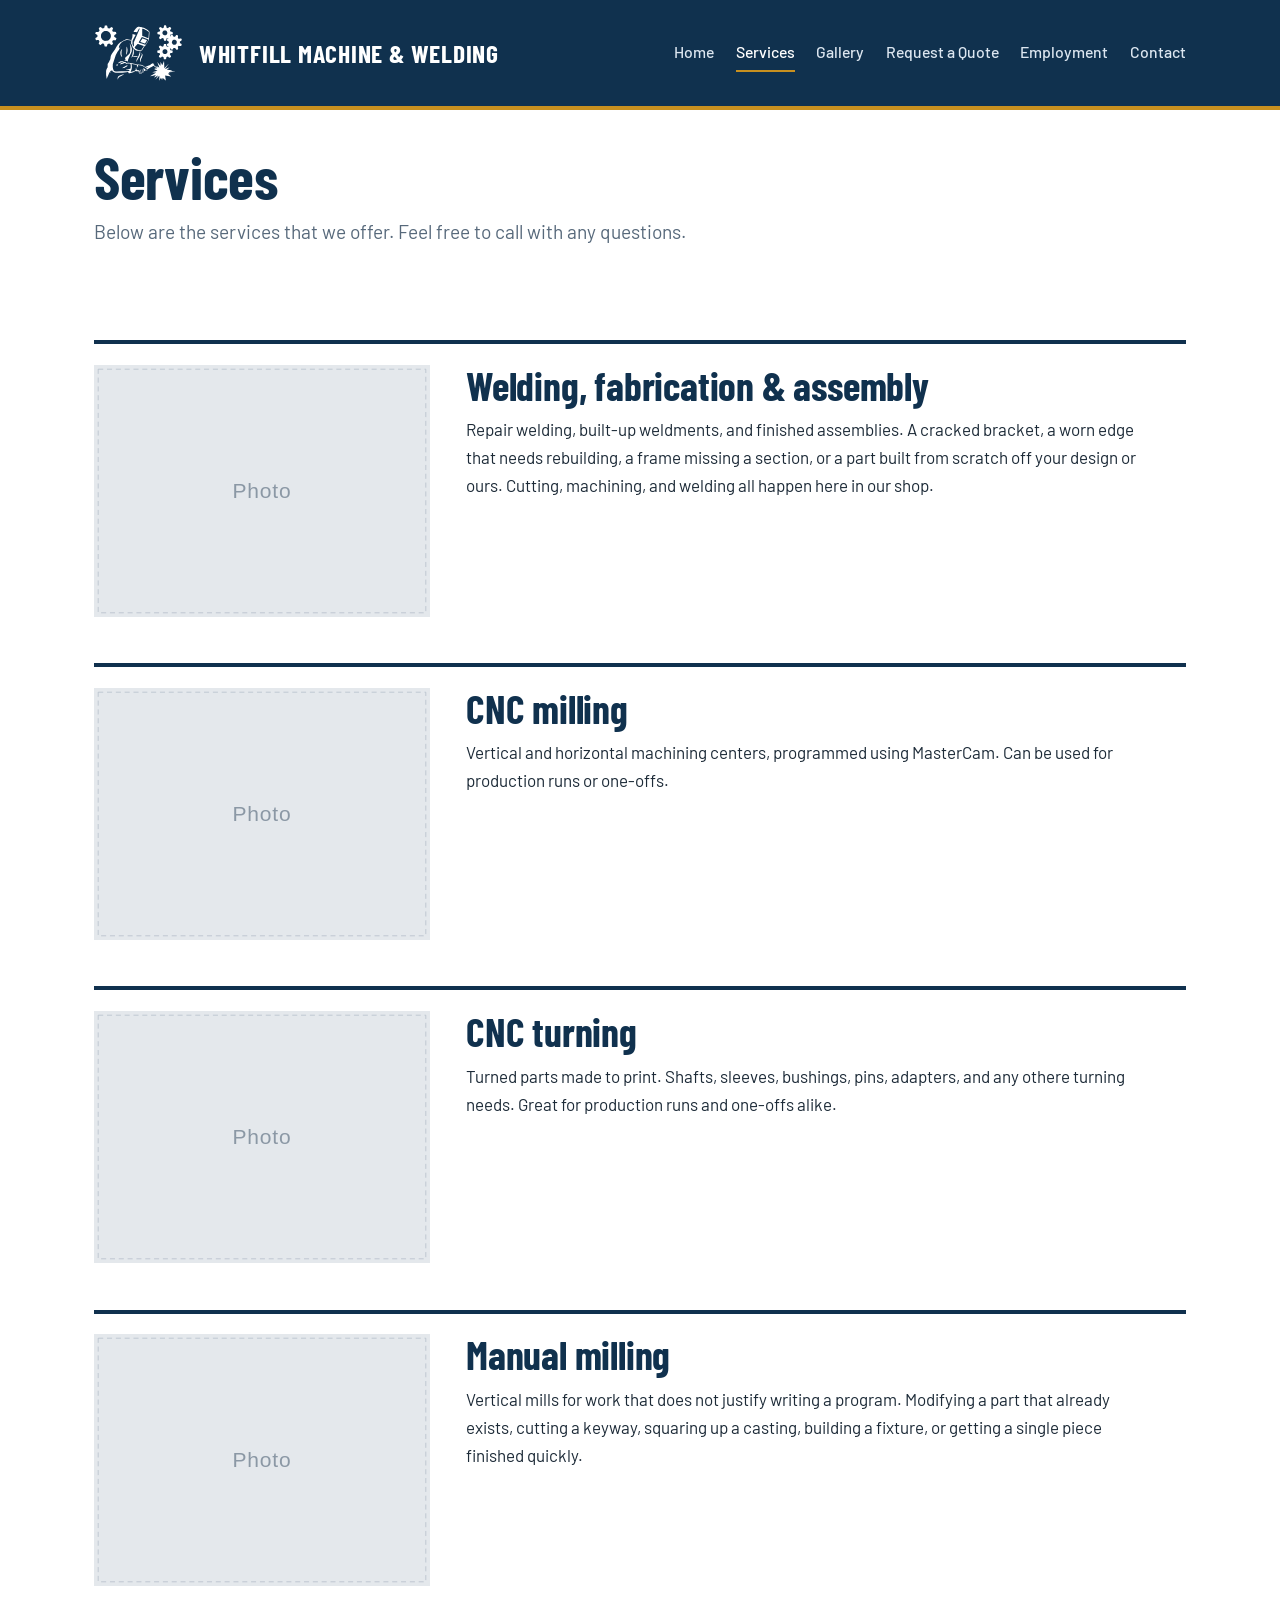
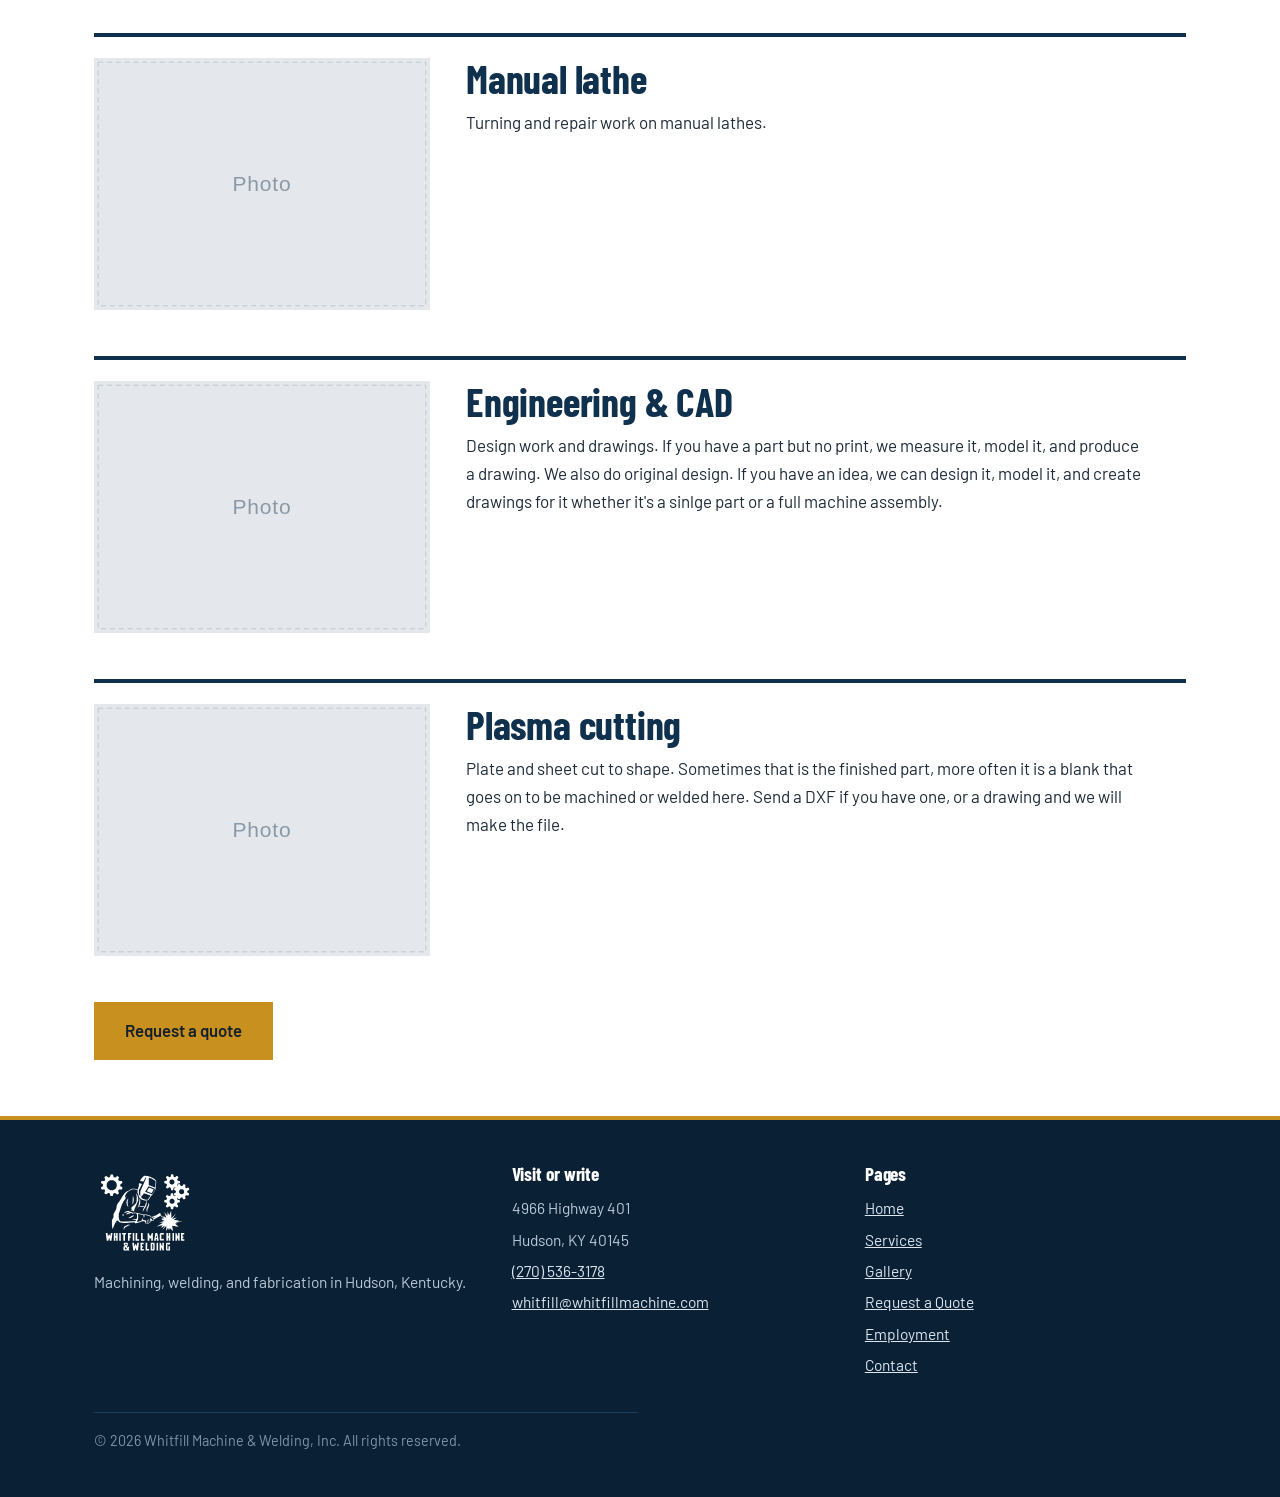
<file: services.html>
<!DOCTYPE html>
<html lang="en">
<head>
<meta charset="utf-8">
<meta name="viewport" content="width=device-width, initial-scale=1">
<title>Services | Whitfill Machine &amp; Welding</title>
<meta name="description" content="CNC and manual machining, welding, fabrication, plasma cutting, and engineering services.">
<link rel="canonical" href="https://whitfillmachine.com/services.html">
<meta property="og:type" content="website">
<meta property="og:site_name" content="Whitfill Machine &amp; Welding">
<meta property="og:title" content="Services | Whitfill Machine &amp; Welding">
<meta property="og:description" content="CNC and manual machining, welding, fabrication, plasma cutting, and engineering services.">
<meta property="og:url" content="https://whitfillmachine.com/services.html">
<meta property="og:image" content="https://whitfillmachine.com/assets/img/og-image.png">
<meta name="twitter:card" content="summary_large_image">
<link rel="icon" href="assets/img/mark-navy.svg" type="image/svg+xml">
<link rel="preconnect" href="https://fonts.googleapis.com">
<link rel="preconnect" href="https://fonts.gstatic.com" crossorigin>
<link href="https://fonts.googleapis.com/css2?family=Barlow+Condensed:wght@500;600;700&family=Barlow:wght@400;500;600&display=swap" rel="stylesheet">
<link rel="stylesheet" href="assets/css/style.css">
</head>
<body>
<a class="skip" href="#main">Skip to content</a>

<header class="masthead">
  <div class="wrap masthead__inner">
    <a class="brand" href="index.html">
      <img src="assets/img/mark-white.svg" alt="">
      <span class="brand__name">Whitfill Machine &amp; Welding</span>
    </a>
    <nav class="nav" aria-label="Main">
      <ul><li><a href="index.html">Home</a></li><li><a href="services.html" aria-current="page">Services</a></li><li><a href="gallery.html">Gallery</a></li><li><a href="quote.html">Request a Quote</a></li><li><a href="employment.html">Employment</a></li><li><a href="contact.html">Contact</a></li></ul>
    </nav>
  </div>
</header>

<main id="main">
  <section class="section">
    <div class="wrap">
      <h1>Services</h1>
      <p class="lede">Below are the services that we offer. Feel free to call with any questions.</p>
    </div>
  </section>
  <section class="section section--tight">
    <div class="wrap">
      <div class="service" id="welding">
      <img src="assets/img/service-01.svg" alt="">
      <div>
        <h2>Welding, fabrication &amp; assembly</h2>
        <p>Repair welding, built-up weldments, and finished assemblies. A cracked bracket, a worn edge that needs rebuilding, a frame missing a section, or a part built from scratch off your design or ours. Cutting, machining, and welding all happen here in our shop.</p>
      </div>
    </div><div class="service" id="cnc-mill">
      <img src="assets/img/service-02.svg" alt="">
      <div>
        <h2>CNC milling</h2>
        <p>Vertical and horizontal machining centers, programmed using MasterCam. Can be used for production runs or one-offs.</p>
      </div>
    </div><div class="service" id="cnc-lathe">
      <img src="assets/img/service-03.svg" alt="">
      <div>
        <h2>CNC turning</h2>
        <p>Turned parts made to print. Shafts, sleeves, bushings, pins, adapters, and any othere turning needs. Great for production runs and one-offs alike.</p>
      </div>
    </div><div class="service" id="mill">
      <img src="assets/img/service-04.svg" alt="">
      <div>
        <h2>Manual milling</h2>
        <p>Vertical mills for work that does not justify writing a program. Modifying a part that already exists, cutting a keyway, squaring up a casting, building a fixture, or getting a single piece finished quickly.</p>
      </div>
    </div><div class="service" id="lathe">
      <img src="assets/img/service-05.svg" alt="">
      <div>
        <h2>Manual lathe</h2>
        <p>Turning and repair work on manual lathes. </p>
      </div>
    </div><div class="service" id="cad">
      <img src="assets/img/service-06.svg" alt="">
      <div>
        <h2>Engineering &amp; CAD</h2>
        <p>Design work and drawings. If you have a part but no print, we measure it, model it, and produce a drawing. We also do original design. If you have an idea, we can design it, model it, and create drawings for it whether it's a sinlge part or a full machine assembly.</p>
      </div>
    </div><div class="service" id="plasma">
      <img src="assets/img/service-07.svg" alt="">
      <div>
        <h2>Plasma cutting</h2>
        <p>Plate and sheet cut to shape. Sometimes that is the finished part, more often it is a blank that goes on to be machined or welded here. Send a DXF if you have one, or a drawing and we will make the file.</p>
      </div>
    </div>
      <p><a class="btn" href="quote.html">Request a quote</a></p>
    </div>
  </section>

</main>

<footer class="footer">
  <div class="wrap">
    <div class="footer__grid">
      <div>
        <img src="assets/img/logo-white.svg" alt="Whitfill Machine &amp; Welding">
        <p>Machining, welding, and fabrication in Hudson, Kentucky.</p>
      </div>
      <div>
        <h2>Visit or write</h2>
        <ul>
          <li>4966 Highway 401</li>
          <li>Hudson, KY 40145</li>
          <li><a href="tel:+12705363178">(270) 536-3178</a></li>
          <li><a href="mailto:whitfill@whitfillmachine.com">whitfill@whitfillmachine.com</a></li>
        </ul>
      </div>
      <div>
        <h2>Pages</h2>
        <ul><li><a href="index.html">Home</a></li><li><a href="services.html">Services</a></li><li><a href="gallery.html">Gallery</a></li><li><a href="quote.html">Request a Quote</a></li><li><a href="employment.html">Employment</a></li><li><a href="contact.html">Contact</a></li></ul>
      </div>
    </div>
    <p class="footer__base">&copy; 2026 Whitfill Machine &amp; Welding, Inc. All rights reserved.</p>
  </div>
</footer>
</body>
</html>
</file>
<file: assets/css/style.css>
/* ==========================================================================
   Whitfill Machine & Welding site stylesheet
   One stylesheet for every page. Colors are in :root below.
   ========================================================================== */

:root {
  --navy:        #10314e;   /* company color: header, headings, buttons */
  --navy-deep:   #0a2035;   /* footer */
  --navy-tint:   #eef2f6;   /* pale wash for quiet panels */
  --steel:       #57697b;   /* secondary text */
  --ink:         #1d2b38;   /* body text */
  --rule:        #d3dae1;   /* hairlines */
  --paper:       #ffffff;
  --spark:       #c8901f;   /* accent, used sparingly */

  --measure:     1140px;
}

/* --- reset ------------------------------------------------------------- */
*, *::before, *::after { box-sizing: border-box; }
html { -webkit-text-size-adjust: 100%; }
body {
  margin: 0;
  font-family: "Barlow", "Helvetica Neue", Arial, sans-serif;
  font-size: 1.0625rem;
  line-height: 1.65;
  color: var(--ink);
  background: var(--paper);
}
img { max-width: 100%; display: block; }
a { color: var(--navy); }

/* --- typography -------------------------------------------------------- */
h1, h2, h3, h4 {
  font-family: "Barlow Condensed", "Barlow", Arial, sans-serif;
  font-weight: 700;
  color: var(--navy);
  line-height: 1.04;
  letter-spacing: -0.005em;
  margin: 0 0 .55rem;
}
h1 { font-size: clamp(2.4rem, 5.6vw, 3.7rem); }
h2 { font-size: clamp(1.8rem, 3.6vw, 2.5rem); }
h3 { font-size: 1.4rem; }
p  { margin: 0 0 1rem; max-width: 68ch; }
.lede { font-size: 1.2rem; color: var(--steel); max-width: 58ch; }

/* --- layout ------------------------------------------------------------ */
.wrap { max-width: var(--measure); margin-inline: auto; padding-inline: 1.5rem; }
.section { padding-block: 2.25rem; }
.section--divided { padding-top: 0; }
.section--divided > .wrap { border-top: 1px solid var(--rule); padding-top: 2.25rem; }
.section--tint { background: var(--navy-tint); }
.section--tight { padding-block: 2.5rem; }

/* --- skip link --------------------------------------------------------- */
.skip { position: absolute; left: -9999px; top: 0; z-index: 100;
        background: var(--spark); color: #000; padding: .6rem 1rem; font-weight: 600; }
.skip:focus { left: 0; }

/* --- masthead ---------------------------------------------------------- */
.masthead { background: var(--navy); color: #fff; border-bottom: 4px solid var(--spark); }
.masthead__inner {
  display: flex; flex-wrap: wrap; align-items: center; gap: 1rem 2.5rem;
  padding-block: 1.5rem;
}
.brand { display: flex; align-items: center; gap: 1rem; text-decoration: none; color: #fff; }
.brand img { height: 58px; width: auto; }
.brand__name {
  font-family: "Barlow Condensed", Arial, sans-serif;
  font-weight: 700; text-transform: uppercase;
  font-size: clamp(1.2rem, 2.4vw, 1.6rem); line-height: 1; letter-spacing: .03em;
  white-space: nowrap;
}
.nav { margin-left: auto; font-size: .99rem; }
@media (max-width: 70rem) { .nav { margin-left: 0; width: 100%; }
  .masthead__inner { gap: .9rem 1.5rem; padding-block: 1.25rem; } }
@media (max-width: 30rem) {
  .brand img { height: 46px; }
  .brand { gap: .7rem; }
  .brand__name { white-space: normal; font-size: 1.15rem; line-height: 1.06; }
}
.nav ul { display: flex; flex-wrap: wrap; gap: .3rem 1.35rem; list-style: none; margin: 0; padding: 0; }
.nav a { display: inline-block; color: #dce6f0; text-decoration: none;
         font-weight: 500; padding: .3rem 0; border-bottom: 2px solid transparent; }
.nav a:hover, .nav a:focus-visible { color: #fff; border-bottom-color: #6d8ba8; }
.nav a[aria-current="page"] { color: #fff; border-bottom-color: var(--spark); }

/* --- hero: heading on white, then a full-bleed photo band --------------- */
.hero { padding-block: 2.9rem 2.25rem; }
.hero .lede { font-size: 1.24rem; max-width: 40ch; }
.hero__grid { display: grid; gap: 1.75rem 3rem; }
@media (min-width: 56rem) { .hero__grid { grid-template-columns: 1fr 1.05fr; align-items: center; } }
.hero__photo { width: 100%; aspect-ratio: 4 / 3; object-fit: cover; background: #e4e8ec; }
.hero p:last-child { margin-bottom: 0; }

/* heading in a narrow left column, content in a wide right column */
.editorial { display: grid; gap: .5rem 3rem; }
@media (min-width: 56rem) { .editorial { grid-template-columns: 17rem 1fr; } }
.editorial > div > :last-child { margin-bottom: 0; }

/* --- buttons ----------------------------------------------------------- */
.btn {
  display: inline-block; background: var(--spark); color: #14202b;
  font-weight: 600; text-decoration: none;
  padding: .8rem 1.8rem; border: 2px solid var(--spark); border-radius: 0;
  font-size: 1.05rem; cursor: pointer; font-family: inherit;
}
.btn:hover, .btn:focus-visible { background: #b07c14; border-color: #b07c14; color: #fff; }
.btn--ghost { background: transparent; color: var(--navy); border-color: var(--navy); }
.btn--ghost:hover, .btn--ghost:focus-visible { background: var(--navy); color: #fff; border-color: var(--navy); }

/* --- dark band: the one genuinely navy section -------------------------- */
.section--mark { position: relative; overflow: hidden; }
.section--mark > .wrap { position: relative; z-index: 1; }
.section--mark::after {
  content: ""; position: absolute; right: 2rem; top: 50%; transform: translateY(-50%);
  width: 21rem; height: 21rem; opacity: .05; pointer-events: none;
  background: url("../img/mark-navy.svg") no-repeat center / contain;
}
@media (max-width: 62rem) { .section--mark::after { display: none; } }

/* --- capability list --------------------------------------------------- */
.caps { list-style: none; margin: 0; padding: 0; display: grid; gap: 0 2.5rem; }
@media (min-width: 40rem) { .caps { grid-template-columns: 1fr 1fr; } }
.caps li { border-top: 1px solid var(--rule); }
.caps a { display: block; padding: .8rem 0; text-decoration: none; color: inherit; }
.caps strong {
  font-family: "Barlow Condensed", Arial, sans-serif;
  font-size: 1.4rem; font-weight: 600; color: var(--navy); display: block;
}
.caps span { color: var(--steel); font-size: .97rem; }
.caps a:hover strong, .caps a:focus-visible strong { box-shadow: 0 3px 0 var(--spark); }

/* --- service rows ------------------------------------------------------ */
.service {
  scroll-margin-top: 1.5rem;
  border-top: 4px solid var(--navy); padding-top: 1.3rem; margin-bottom: 2.9rem;
  display: grid; gap: 1.1rem 2.25rem;
}
@media (min-width: 50rem) { .service { grid-template-columns: 21rem 1fr; align-items: start; } }
.service img { width: 100%; aspect-ratio: 4 / 3; object-fit: cover; background: #e4e8ec; }
.service p:last-child { margin-bottom: 0; }

/* --- two-column split -------------------------------------------------- */
.split { display: grid; gap: 2.5rem; }
@media (min-width: 54rem) { .split { grid-template-columns: 1fr 1.15fr; align-items: start; } }

/* --- map --------------------------------------------------------------- */
.map { border: 1px solid var(--rule); }
.map iframe { display: block; width: 100%; height: 400px; border: 0; }

/* --- gallery ----------------------------------------------------------- */
.gallery { display: grid; gap: 1.25rem; grid-template-columns: repeat(auto-fill, minmax(17rem, 1fr)); }
.gallery figure { margin: 0; }
.gallery img { width: 100%; aspect-ratio: 4 / 3; object-fit: cover; background: #e4e8ec; }
.gallery figcaption { font-size: .93rem; color: var(--steel); padding-top: .45rem; }

/* --- contact details --------------------------------------------------- */
.details { margin: 0; }
.details dt { font-family: "Barlow Condensed", Arial, sans-serif; text-transform: uppercase;
              letter-spacing: .09em; font-size: .82rem; color: var(--steel); margin-top: 1.1rem; }
.details dd { margin: .1rem 0 0; font-size: 1.12rem; }
.details dd a { text-decoration: none; border-bottom: 1px solid var(--rule); }
.details dd a:hover { border-bottom-color: var(--navy); }

/* --- forms ------------------------------------------------------------- */
.form { max-width: 46rem; }
.fieldset { border: 0; border-top: 4px solid var(--navy); margin: 0 0 2.1rem; padding: 1.1rem 0 0; }
.fieldset legend { font-family: "Barlow Condensed", Arial, sans-serif; font-size: 1.45rem;
                   font-weight: 700; color: var(--navy); padding: 0 .6rem 0 0; }
.field { margin-bottom: 1.15rem; }
.field label, .field .group-label { display: block; font-weight: 500; margin-bottom: .28rem; }
.field .hint { display: block; font-weight: 400; font-size: .9rem; color: var(--steel); }
.field input, .field select, .field textarea {
  width: 100%; font: inherit; color: var(--ink);
  padding: .62rem .7rem; border: 1px solid #98a7b5; border-radius: 0; background: #fff;
}
.field input:focus, .field select:focus, .field textarea:focus {
  outline: 3px solid #7fa8cc; outline-offset: 1px; border-color: var(--navy);
}
.field textarea { min-height: 8.5rem; resize: vertical; }
.row { display: grid; gap: 0 1.15rem; }
@media (min-width: 38rem) { .row--2 { grid-template-columns: 1fr 1fr; } .row--3 { grid-template-columns: 1fr 1fr 1fr; } }
.req { color: #a3322a; }
.checks { display: grid; gap: .3rem .9rem; }
@media (min-width: 38rem) { .checks { grid-template-columns: 1fr 1fr; } }
.checks label { display: flex; align-items: center; gap: .5rem; font-weight: 400; }
.checks input { width: auto; }
.form__actions { display: flex; flex-wrap: wrap; gap: .8rem; align-items: center; margin-top: 1.5rem; }

.callout { border-left: 5px solid var(--spark); background: var(--navy-tint);
           padding: 1.05rem 1.3rem; margin-top: 1.5rem; max-width: 62ch; }
.callout p { margin: 0; }
.callout a { font-family: "Barlow Condensed", Arial, sans-serif; font-weight: 700;
             font-size: 1.35rem; text-decoration: none; border-bottom: 2px solid var(--spark);
             white-space: nowrap; }
.callout a:hover { background: var(--spark); color: #14202b; }

/* --- footer ------------------------------------------------------------ */
.footer { background: var(--navy-deep); color: #b9c9d8;
          padding-block: 2.75rem 1.75rem; font-size: .97rem; border-top: 4px solid var(--spark); }
.footer a { color: #dbe6f0; }
.footer h2 { color: #fff; font-size: 1.2rem; }
.footer__grid { display: grid; gap: 2rem; }
@media (min-width: 48rem) { .footer__grid { grid-template-columns: 1.2fr 1fr 1fr; } }
.footer img { height: 96px; width: auto; margin-bottom: .6rem; }
.footer ul { list-style: none; margin: 0; padding: 0; }
.footer li { padding: .18rem 0; }
.footer__base { border-top: 1px solid #1e3d59; margin-top: 2rem; padding-top: 1rem;
                color: #7f94a8; font-size: .9rem; }

/* --- accessibility & motion -------------------------------------------- */
:focus-visible { outline: 3px solid var(--spark); outline-offset: 2px; }
@media (prefers-reduced-motion: reduce) { * { animation: none !important; transition: none !important; } }

/* --- print: turns the employment form into a clean paper form ----------- */
@media print {
  .masthead, .footer, .nav, .form__actions, .callout, .map, .skip { display: none !important; }
  body { font-size: 11pt; color: #000; }
  .section { padding-block: 0; }
  h1, h2, .fieldset legend { color: #000; }
  .fieldset { border-top-color: #000; page-break-inside: avoid; }
  .field input, .field select, .field textarea { border: 0; border-bottom: 1px solid #000; padding-left: 0; }
  .field textarea { min-height: 5rem; border: 1px solid #000; }
  .print-only { display: block !important; }
}
.print-only { display: none; }
</file>
